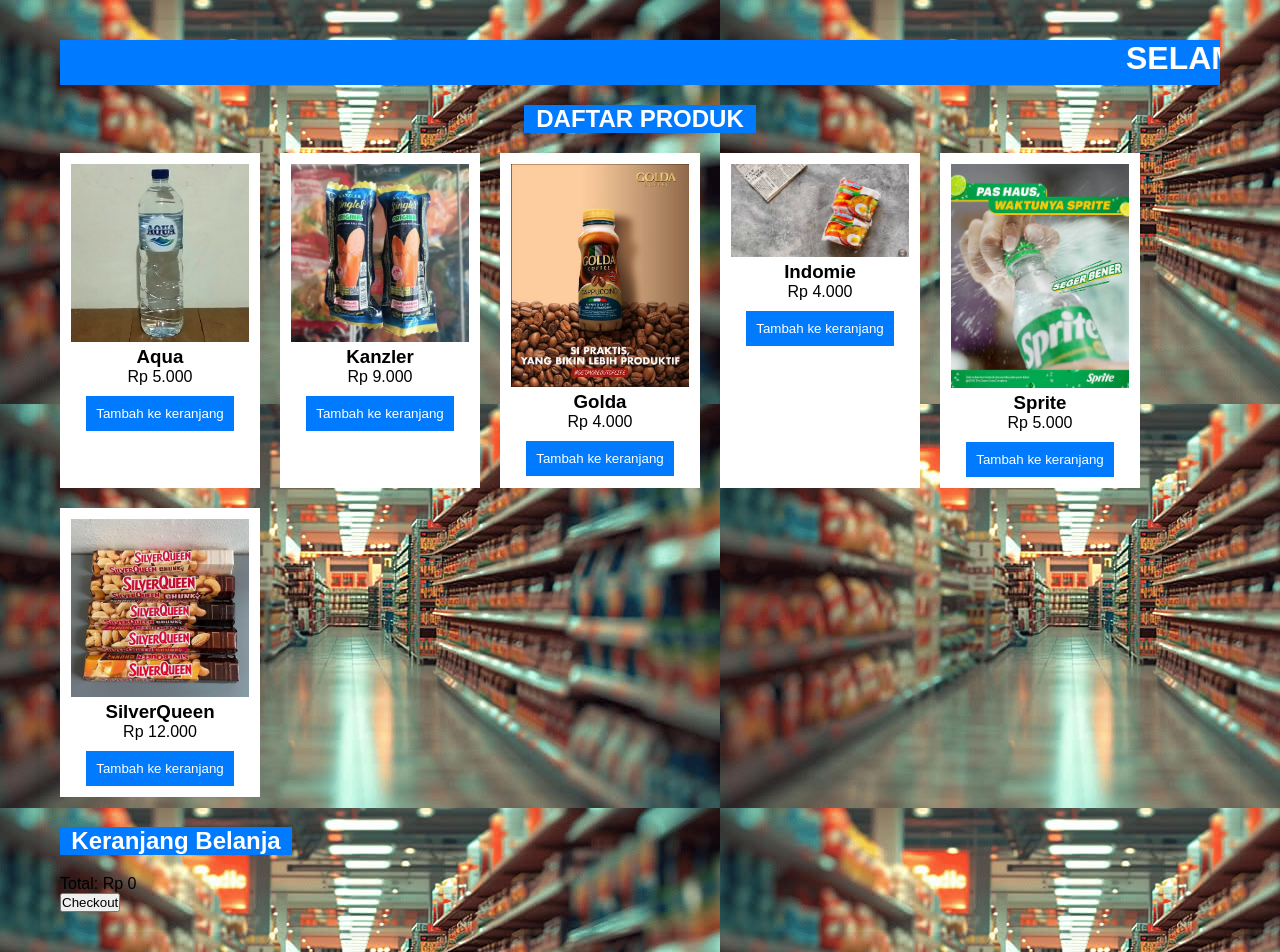
<file: index.html>
<!DOCTYPE html>
<html lang="id">
<head>
    <meta charset="UTF-8">
    <meta name="viewport" content="width=device-width, initial-scale=1.0">
    <title>Angkringan</title>
    <link rel="stylesheet" href="style.css">
</head>
<body>
    <div class="container">
        <h1><marquee>SELAMAT DATANG DI MINIMARKET</marquee></h1>

        <div id="product-list">
            <center><h2>DAFTAR PRODUK</h2></center>
            <div id="products" class="product-container"></div>
        </div>

        <div id="cart">
            <h2>Keranjang Belanja</h2>
            <ul id="cart-items"></ul>
            <p>Total: Rp <span id="total-price">0</span></p>
            <button id="checkout-btn">Checkout</button>
        </div>
    </div>

    <script src="script.js"></script>
</body>
</html>
</file>
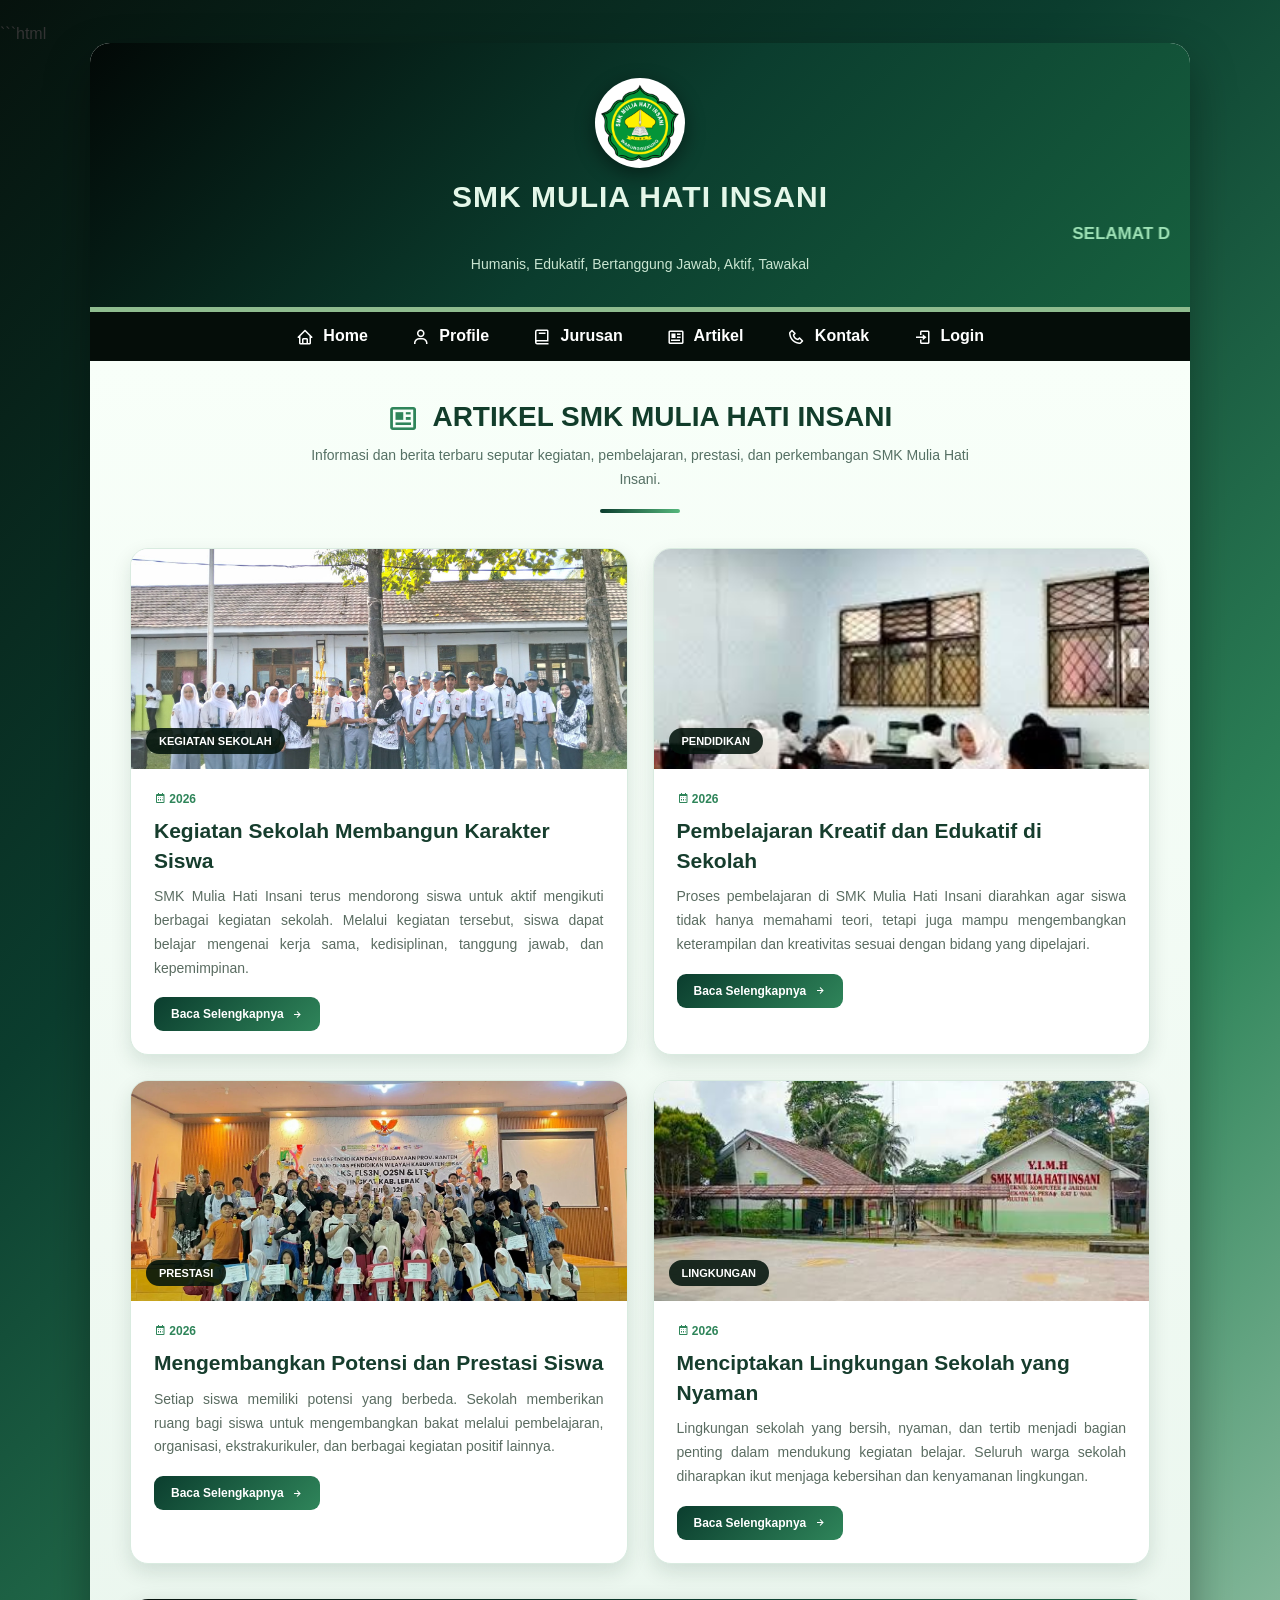
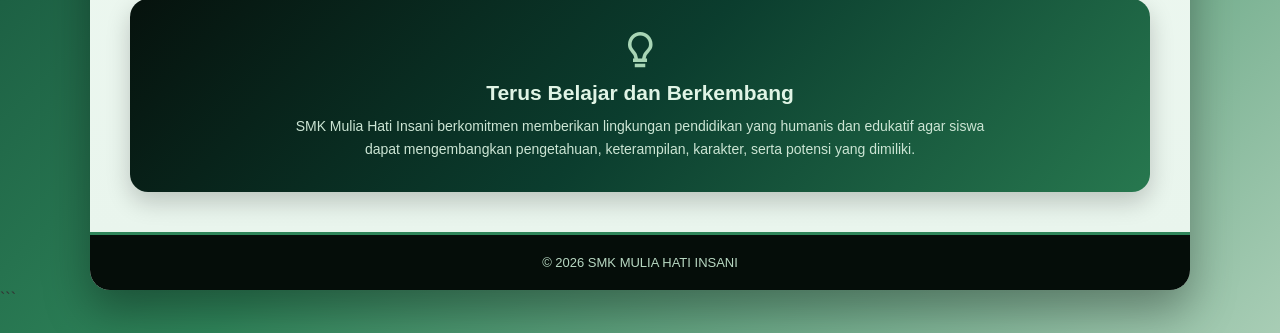
<file: artikel.html>
```html
<!DOCTYPE html>
<html lang="id">

<head>

    <meta charset="UTF-8">
    <meta name="viewport" content="width=device-width, initial-scale=1.0">

    <title>Artikel - SMK Mulia Hati Insani</title>

    <!-- Boxicons -->
    <link
        href="https://unpkg.com/boxicons@2.1.4/css/boxicons.min.css"
        rel="stylesheet">

    <style>

        /* ================================
           RESET
        ================================= */

        * {
            margin: 0;
            padding: 0;
            box-sizing: border-box;
        }


        /* ================================
           BODY
        ================================= */

        body {
            font-family: Arial, Helvetica, sans-serif;

            background:
                linear-gradient(
                    135deg,
                    #06120d,
                    #0b3d2e,
                    #2f855a,
                    #a8cdb5
                );

            min-height: 100vh;

            padding: 25px 0;

            color: #333;
        }


        /* ================================
           WRAP
        ================================= */

        .wrap {
            width: 92%;
            max-width: 1100px;

            margin: auto;

            background: #f7fff9;

            border-radius: 20px;

            overflow: hidden;

            box-shadow:
                0 20px 45px rgba(0, 0, 0, 0.35);
        }


        /* ================================
           HEADER
        ================================= */

        .header {
            text-align: center;

            padding: 35px 20px;

            color: white;

            background:
                linear-gradient(
                    135deg,
                    #020806,
                    #0b3d2e,
                    #17613f
                );

            border-bottom: 5px solid #8fbc8f;

            position: relative;
        }

        .header img {
            width: 90px;
            height: 90px;

            object-fit: contain;

            background: white;

            padding: 5px;

            border-radius: 50%;

            margin-bottom: 12px;

            box-shadow:
                0 6px 20px rgba(0, 0, 0, 0.45);

            transition: 0.3s;
        }

        .header img:hover {
            transform: scale(1.08);
        }

        .header h1 {
            font-size: 30px;

            letter-spacing: 1px;

            color: #e4f7e9;

            margin-bottom: 10px;
        }

        .header h2 {
            font-size: 17px;

            color: #9fe3b7;

            margin-bottom: 12px;
        }

        .header p {
            font-size: 14px;

            color: #c9e5d1;
        }


        /* ================================
           MENU
        ================================= */

        .menu {
            background: #050d09;
        }

        .menu ul {
            list-style: none;

            display: flex;

            justify-content: center;

            flex-wrap: wrap;
        }

        .menu ul li a {
            display: block;

            padding: 15px 22px;

            color: white;

            text-decoration: none;

            font-weight: bold;

            transition: 0.3s;
        }

        .menu ul li a:hover {
            background: #2f855a;
        }

        .menu ul li a i {
            margin-right: 5px;

            font-size: 18px;

            vertical-align: middle;
        }


        /* ================================
           CONTENT
        ================================= */

        .content {
            padding: 40px;

            background:
                linear-gradient(
                    180deg,
                    #f8fff9,
                    #e9f5ed
                );
        }


        /* ================================
           JUDUL
        ================================= */

        .judul-artikel {
            text-align: center;

            margin-bottom: 35px;
        }

        .judul-artikel h2 {
            color: #123d2b;

            font-size: 28px;

            margin-bottom: 10px;
        }

        .judul-artikel h2 i {
            color: #2f855a;

            font-size: 31px;

            vertical-align: middle;

            margin-right: 7px;
        }

        .judul-artikel p {
            max-width: 700px;

            margin: auto;

            color: #557064;

            font-size: 14px;

            line-height: 1.7;
        }

        .garis {
            width: 80px;

            height: 4px;

            margin: 18px auto 0;

            border-radius: 20px;

            background:
                linear-gradient(
                    90deg,
                    #0b3d2e,
                    #55b77c
                );
        }


        /* ================================
           GRID ARTIKEL
        ================================= */

        .artikel-container {
            display: grid;

            grid-template-columns:
                repeat(2, 1fr);

            gap: 25px;
        }


        /* ================================
           KARTU ARTIKEL
        ================================= */

        .artikel-card {
            background: white;

            border-radius: 18px;

            overflow: hidden;

            border: 1px solid #d9ebe0;

            box-shadow:
                0 8px 20px rgba(5, 50, 30, 0.12);

            transition:
                transform 0.3s ease,
                box-shadow 0.3s ease;
        }

        .artikel-card:hover {
            transform: translateY(-8px);

            box-shadow:
                0 18px 35px rgba(0, 0, 0, 0.20);
        }


        /* ================================
           GAMBAR
        ================================= */

        .gambar-artikel {
            width: 100%;

            height: 220px;

            overflow: hidden;

            position: relative;

            background: #dceee2;
        }

        .gambar-artikel img {
            width: 100%;
            height: 100%;

            object-fit: cover;

            display: block;

            transition:
                transform 0.5s ease;
        }

        .artikel-card:hover
        .gambar-artikel img {
            transform: scale(1.07);
        }


        /* ================================
           LABEL
        ================================= */

        .label-artikel {
            position: absolute;

            left: 15px;
            bottom: 15px;

            padding: 7px 13px;

            border-radius: 20px;

            background:
                rgba(3, 20, 12, 0.88);

            color: white;

            font-size: 11px;

            font-weight: bold;
        }


        /* ================================
           ISI ARTIKEL
        ================================= */

        .isi-artikel {
            padding: 23px;
        }

        .tanggal {
            color: #2f855a;

            font-size: 12px;

            font-weight: bold;

            margin-bottom: 10px;
        }

        .isi-artikel h3 {
            color: #163d2d;

            font-size: 21px;

            line-height: 1.4;

            margin-bottom: 10px;
        }

        .isi-artikel p {
            color: #5a6c61;

            font-size: 14px;

            line-height: 1.7;

            text-align: justify;
        }


        /* ================================
           TOMBOL BACA
        ================================= */

        .btn-baca {
            display: inline-block;

            margin-top: 17px;

            padding: 10px 17px;

            border-radius: 9px;

            background:
                linear-gradient(
                    135deg,
                    #0b3d2e,
                    #2f855a
                );

            color: white;

            text-decoration: none;

            font-size: 12px;

            font-weight: bold;

            transition: 0.3s;
        }

        .btn-baca:hover {
            transform: translateY(-2px);

            box-shadow:
                0 6px 15px
                rgba(11, 61, 46, 0.3);
        }

        .btn-baca i {
            vertical-align: middle;

            margin-left: 4px;
        }


        /* ================================
           INFORMASI SEKOLAH
        ================================= */

        .info-sekolah {
            margin-top: 35px;

            padding: 30px 25px;

            text-align: center;

            border-radius: 18px;

            color: white;

            background:
                linear-gradient(
                    135deg,
                    #06120d,
                    #0b3d2e,
                    #27784f
                );

            box-shadow:
                0 10px 25px
                rgba(0, 0, 0, 0.20);
        }

        .info-sekolah i {
            display: block;

            font-size: 42px;

            color: #a8d5b5;

            margin-bottom: 10px;
        }

        .info-sekolah h3 {
            color: #e0f4e5;

            font-size: 21px;

            margin-bottom: 10px;
        }

        .info-sekolah p {
            color: #cce5d4;

            max-width: 700px;

            margin: auto;

            line-height: 1.7;

            font-size: 14px;
        }


        /* ================================
           FOOTER
        ================================= */

        .footer {
            text-align: center;

            padding: 20px;

            background: #050d09;

            color: #b8d8c2;

            border-top: 3px solid #2f855a;

            font-size: 13px;
        }


        /* ================================
           TABLET
        ================================= */

        @media (max-width: 800px) {

            .content {
                padding: 30px 25px;
            }

            .artikel-container {
                grid-template-columns: 1fr;
            }

        }


        /* ================================
           HP
        ================================= */

        @media (max-width: 600px) {

            body {
                padding: 10px 0;
            }

            .wrap {
                width: 95%;

                border-radius: 14px;
            }

            .header {
                padding: 25px 15px;
            }

            .header img {
                width: 75px;
                height: 75px;
            }

            .header h1 {
                font-size: 22px;
            }

            .header h2 {
                font-size: 14px;
            }

            .header p {
                font-size: 12px;
            }

            .menu ul {
                flex-direction: column;
            }

            .menu ul li a {
                text-align: center;
            }

            .content {
                padding: 25px 15px;
            }

            .judul-artikel h2 {
                font-size: 22px;
            }

            .gambar-artikel {
                height: 180px;
            }

        }

    </style>

</head>


<body>


<div class="wrap">


    <!-- ================================
         HEADER
    ================================= -->

    <header class="header">

        <img
            src="LOGO.png"
            alt="Logo SMK Mulia Hati Insani">

        <h1>
            SMK MULIA HATI INSANI
        </h1>

        <h2>

            <marquee>
                SELAMAT DATANG DI SMK MULIA HATI INSANI
            </marquee>

        </h2>

        <p>
            Humanis, Edukatif, Bertanggung Jawab,
            Aktif, Tawakal
        </p>

    </header>


    <!-- ================================
         MENU
    ================================= -->

    <nav class="menu">

        <ul>

            <li>
                <a href="home.html">
                    <i class="bx bx-home"></i>
                    Home
                </a>
            </li>

            <li>
                <a href="profile.html">
                    <i class="bx bx-user"></i>
                    Profile
                </a>
            </li>

            <li>
                <a href="jurusan.html">
                    <i class="bx bx-book"></i>
                    Jurusan
                </a>
            </li>

            <li>
                <a href="artikel.html">
                    <i class="bx bx-news"></i>
                    Artikel
                </a>
            </li>

            <li>
                <a href="kontak.html">
                    <i class="bx bx-phone"></i>
                    Kontak
                </a>
            </li>

            <li>
                <a href="login.html">
                    <i class="bx bx-log-in"></i>
                    Login
                </a>
            </li>

        </ul>

    </nav>


    <!-- ================================
         CONTENT
    ================================= -->

    <main class="content">


        <!-- JUDUL -->

        <div class="judul-artikel">

            <h2>
                <i class="bx bx-news"></i>
                ARTIKEL SMK MULIA HATI INSANI
            </h2>

            <p>
                Informasi dan berita terbaru seputar
                kegiatan, pembelajaran, prestasi,
                dan perkembangan SMK Mulia Hati Insani.
            </p>

            <div class="garis"></div>

        </div>


        <!-- ================================
             ARTIKEL
        ================================= -->

        <div class="artikel-container">


            <!-- ARTIKEL 1 -->

            <article class="artikel-card">

                <div class="gambar-artikel">

                    <img
                        src="kegiatan.jpg"
                        alt="Kegiatan Sekolah SMK Mulia Hati Insani">

                    <span class="label-artikel">
                        KEGIATAN SEKOLAH
                    </span>

                </div>

                <div class="isi-artikel">

                    <div class="tanggal">
                        <i class="bx bx-calendar"></i>
                        2026
                    </div>

                    <h3>
                        Kegiatan Sekolah Membangun
                        Karakter Siswa
                    </h3>

                    <p>
                        SMK Mulia Hati Insani terus mendorong
                        siswa untuk aktif mengikuti berbagai
                        kegiatan sekolah. Melalui kegiatan
                        tersebut, siswa dapat belajar mengenai
                        kerja sama, kedisiplinan, tanggung
                        jawab, dan kepemimpinan.
                    </p>

                    <a href="#" class="btn-baca">
                        Baca Selengkapnya
                        <i class="bx bx-right-arrow-alt"></i>
                    </a>

                </div>

            </article>


            <!-- ARTIKEL 2 -->

            <article class="artikel-card">

                <div class="gambar-artikel">

                    <img
                        src="pembelajaran.jpg"
                        alt="Pembelajaran SMK Mulia Hati Insani">

                    <span class="label-artikel">
                        PENDIDIKAN
                    </span>

                </div>

                <div class="isi-artikel">

                    <div class="tanggal">
                        <i class="bx bx-calendar"></i>
                        2026
                    </div>

                    <h3>
                        Pembelajaran Kreatif dan
                        Edukatif di Sekolah
                    </h3>

                    <p>
                        Proses pembelajaran di SMK Mulia Hati
                        Insani diarahkan agar siswa tidak hanya
                        memahami teori, tetapi juga mampu
                        mengembangkan keterampilan dan
                        kreativitas sesuai dengan bidang
                        yang dipelajari.
                    </p>

                    <a href="#" class="btn-baca">
                        Baca Selengkapnya
                        <i class="bx bx-right-arrow-alt"></i>
                    </a>

                </div>

            </article>


            <!-- ARTIKEL 3 -->

            <article class="artikel-card">

                <div class="gambar-artikel">

                    <img
                        src="prestasi.webp"
                        alt="Prestasi Siswa SMK Mulia Hati Insani">

                    <span class="label-artikel">
                        PRESTASI
                    </span>

                </div>

                <div class="isi-artikel">

                    <div class="tanggal">
                        <i class="bx bx-calendar"></i>
                        2026
                    </div>

                    <h3>
                        Mengembangkan Potensi dan
                        Prestasi Siswa
                    </h3>

                    <p>
                        Setiap siswa memiliki potensi yang
                        berbeda. Sekolah memberikan ruang
                        bagi siswa untuk mengembangkan bakat
                        melalui pembelajaran, organisasi,
                        ekstrakurikuler, dan berbagai kegiatan
                        positif lainnya.
                    </p>

                    <a href="#" class="btn-baca">
                        Baca Selengkapnya
                        <i class="bx bx-right-arrow-alt"></i>
                    </a>

                </div>

            </article>


            <!-- ARTIKEL 4 -->

            <article class="artikel-card">

                <div class="gambar-artikel">

                    <img
                        src="lingkungan.jpg"
                        alt="Lingkungan Sekolah">

                    <span class="label-artikel">
                        LINGKUNGAN
                    </span>

                </div>

                <div class="isi-artikel">

                    <div class="tanggal">
                        <i class="bx bx-calendar"></i>
                        2026
                    </div>

                    <h3>
                        Menciptakan Lingkungan Sekolah
                        yang Nyaman
                    </h3>

                    <p>
                        Lingkungan sekolah yang bersih,
                        nyaman, dan tertib menjadi bagian
                        penting dalam mendukung kegiatan
                        belajar. Seluruh warga sekolah
                        diharapkan ikut menjaga kebersihan
                        dan kenyamanan lingkungan.
                    </p>

                    <a href="#" class="btn-baca">
                        Baca Selengkapnya
                        <i class="bx bx-right-arrow-alt"></i>
                    </a>

                </div>

            </article>


        </div>


        <!-- ================================
             INFO SEKOLAH
        ================================= -->

        <section class="info-sekolah">

            <i class="bx bx-bulb"></i>

            <h3>
                Terus Belajar dan Berkembang
            </h3>

            <p>
                SMK Mulia Hati Insani berkomitmen
                memberikan lingkungan pendidikan yang
                humanis dan edukatif agar siswa dapat
                mengembangkan pengetahuan, keterampilan,
                karakter, serta potensi yang dimiliki.
            </p>

        </section>


    </main>


    <!-- ================================
         FOOTER
    ================================= -->

    <footer class="footer">

        <p>
            &copy; 2026 SMK MULIA HATI INSANI
        </p>

    </footer>


</div>


</body>

</html>
```
</file>
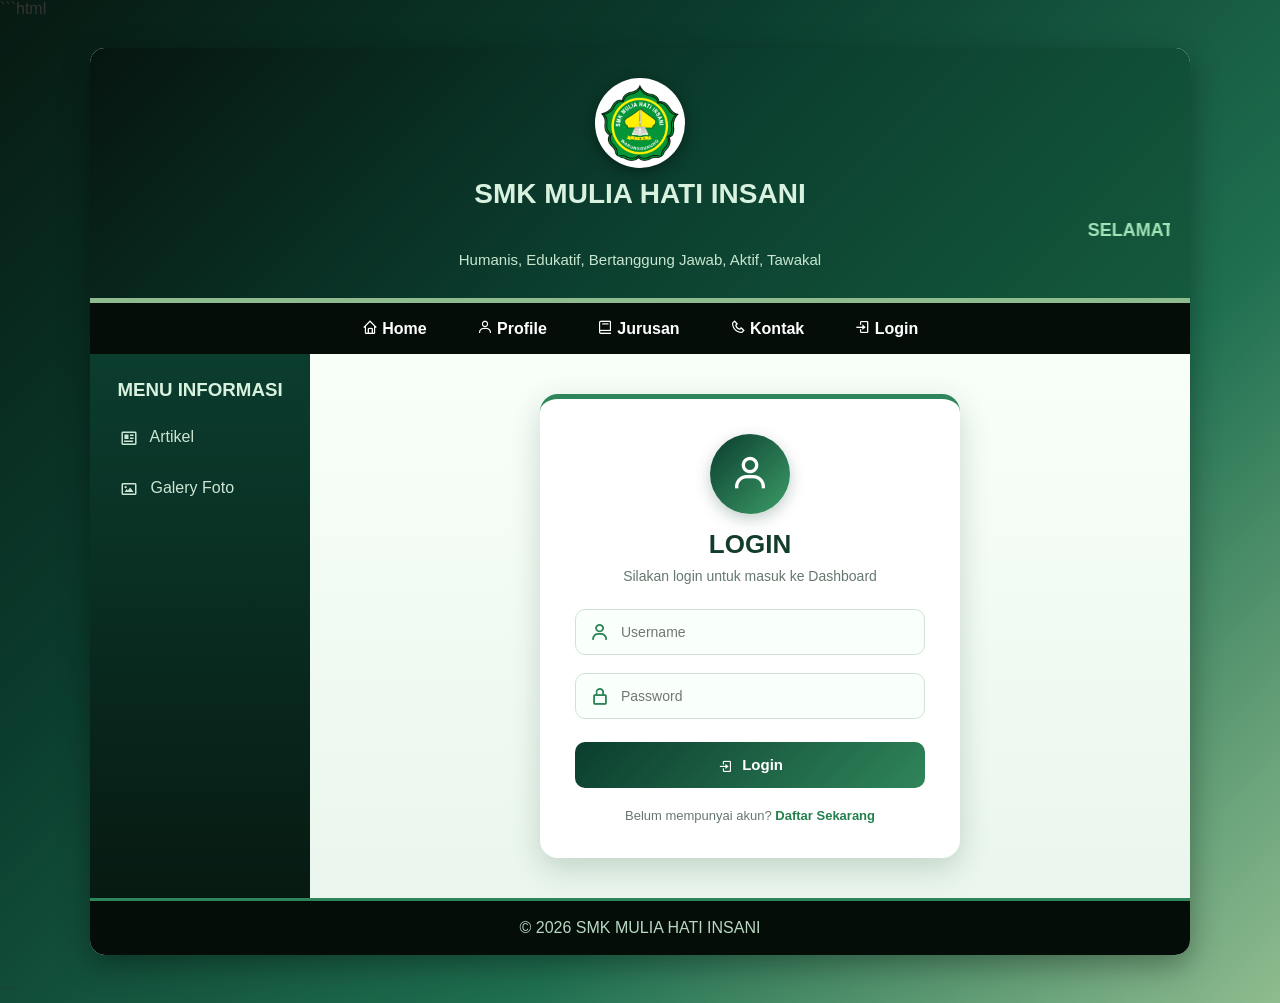
<file: home.html>
```html
<!DOCTYPE html>
<html lang="id">

<head>

    <meta charset="UTF-8">
    <meta name="viewport" content="width=device-width, initial-scale=1.0">

    <title>Login - SMK MULIA HATI INSANI</title>

    <!-- Boxicons -->
    <link
        href="https://unpkg.com/boxicons@2.1.4/css/boxicons.min.css"
        rel="stylesheet">

    <style>

        * {
            margin: 0;
            padding: 0;
            box-sizing: border-box;
        }

        body {
            font-family: Arial, sans-serif;

            background:
                linear-gradient(
                    135deg,
                    #071a12,
                    #0b3d2e,
                    #1f6f50,
                    #8fbc8f
                );

            min-height: 100vh;

            color: #333;
        }

        .wrap {
            width: 90%;
            max-width: 1100px;

            margin: 30px auto;

            background: #f8fff9;

            border-radius: 15px;

            overflow: hidden;

            box-shadow:
                0 10px 30px rgba(0, 0, 0, 0.35);
        }

        /* HEADER */

        .header {
            text-align: center;

            padding: 30px 20px;

            color: white;

            background:
                linear-gradient(
                    135deg,
                    #06150f,
                    #0b3d2e,
                    #145a3d
                );

            border-bottom: 5px solid #8fbc8f;
        }

        .header img {
            width: 90px;
            height: 90px;

            border-radius: 50%;

            background: white;

            padding: 5px;

            margin-bottom: 10px;

            box-shadow:
                0 4px 15px rgba(0, 0, 0, 0.4);
        }

        .header h1 {
            font-size: 28px;
            margin-bottom: 10px;
            color: #d9f2df;
        }

        .header h2 {
            font-size: 18px;
            margin-bottom: 10px;
            color: #9fe3b7;
        }

        .header p {
            font-size: 15px;
            color: #c8e6cf;
        }

        /* MENU */

        .menu {
            background: #050d09;
        }

        .menu ul {
            list-style: none;

            display: flex;

            justify-content: center;

            flex-wrap: wrap;
        }

        .menu ul li a {
            display: block;

            padding: 16px 25px;

            color: white;

            text-decoration: none;

            font-weight: bold;

            transition: 0.3s;
        }

        .menu ul li a:hover {
            background: #2f855a;
        }

        /* BADAN */

        .badan {
            display: flex;

            background: #eef8f1;
        }

        /* SIDEBAR */

        .sidebar {
            width: 220px;

            padding: 25px 15px;

            background:
                linear-gradient(
                    180deg,
                    #0b3d2e,
                    #071a12
                );
        }

        .sidebar h3 {
            color: #d9f2df;

            text-align: center;

            margin-bottom: 15px;
        }

        .sidebar ul {
            list-style: none;
        }

        .sidebar ul li {
            margin-bottom: 8px;
        }

        .sidebar ul li a {
            display: block;

            padding: 12px 15px;

            color: #cce5d4;

            text-decoration: none;

            border-radius: 8px;

            transition: 0.3s;
        }

        .sidebar ul li a:hover {
            background: #2f855a;

            color: white;

            padding-left: 20px;
        }

        .sidebar ul li a i {
            margin-right: 8px;

            font-size: 18px;

            vertical-align: middle;
        }

        /* CONTENT */

        .content {
            flex: 1;

            min-height: 500px;

            padding: 40px;

            display: flex;

            justify-content: center;

            align-items: center;

            background:
                linear-gradient(
                    180deg,
                    #f8fff9,
                    #eaf6ed
                );
        }

        /* LOGIN BOX */

        .login-box {
            width: 100%;

            max-width: 420px;

            background: white;

            padding: 35px;

            border-radius: 18px;

            border-top: 5px solid #2f855a;

            box-shadow:
                0 10px 30px rgba(5, 50, 30, 0.18);

            text-align: center;
        }

        .login-icon {
            width: 80px;
            height: 80px;

            margin: 0 auto 15px;

            display: flex;

            align-items: center;
            justify-content: center;

            border-radius: 50%;

            color: white;

            font-size: 40px;

            background:
                linear-gradient(
                    135deg,
                    #0b3d2e,
                    #3c9d68
                );

            box-shadow:
                0 5px 15px rgba(0, 60, 35, 0.25);
        }

        .login-box h2 {
            color: #123d2b;

            font-size: 26px;

            margin-bottom: 8px;
        }

        .login-box .subjudul {
            color: #65786d;

            font-size: 14px;

            margin-bottom: 25px;
        }

        /* INPUT */

        .input-group {
            position: relative;

            margin-bottom: 18px;

            text-align: left;
        }

        .input-group i {
            position: absolute;

            left: 15px;

            top: 50%;

            transform: translateY(-50%);

            color: #2f855a;

            font-size: 20px;
        }

        .input-group input {
            width: 100%;

            padding: 14px 15px 14px 45px;

            border: 1px solid #cfe2d5;

            border-radius: 10px;

            outline: none;

            font-size: 14px;

            color: #333;

            background: #f9fffa;

            transition: 0.3s;
        }

        .input-group input:focus {
            border-color: #2f855a;

            box-shadow:
                0 0 0 3px rgba(47, 133, 90, 0.12);
        }

        /* BUTTON */

        .btn-login {
            width: 100%;

            padding: 14px;

            border: none;

            border-radius: 10px;

            background:
                linear-gradient(
                    135deg,
                    #0b3d2e,
                    #2f855a
                );

            color: white;

            font-size: 15px;

            font-weight: bold;

            cursor: pointer;

            transition: 0.3s;

            margin-top: 5px;
        }

        .btn-login:hover {
            transform: translateY(-2px);

            box-shadow:
                0 7px 15px rgba(11, 61, 46, 0.3);
        }

        .btn-login i {
            margin-right: 6px;

            vertical-align: middle;
        }

        /* PESAN ERROR */

        #pesan {
            margin-top: 15px;

            color: #d32f2f;

            font-size: 13px;

            font-weight: bold;
        }

        /* FOOTER LOGIN */

        .login-footer {
            margin-top: 20px;

            font-size: 13px;

            color: #66786e;
        }

        .login-footer a {
            color: #23804e;

            text-decoration: none;

            font-weight: bold;
        }

        .login-footer a:hover {
            text-decoration: underline;
        }

        /* FOOTER */

        .footer {
            background: #050d09;

            color: #b8d8c2;

            text-align: center;

            padding: 18px;

            border-top: 3px solid #2f855a;
        }

        /* RESPONSIVE */

        @media (max-width: 750px) {

            .wrap {
                width: 95%;
                margin: 15px auto;
            }

            .badan {
                display: block;
            }

            .sidebar {
                width: 100%;
            }

            .sidebar ul {
                display: grid;

                grid-template-columns: 1fr 1fr;

                gap: 8px;
            }

            .content {
                padding: 25px 15px;

                min-height: 450px;
            }

            .header h1 {
                font-size: 23px;
            }

            .header h2 {
                font-size: 15px;
            }

            .menu ul li a {
                padding: 12px 15px;

                font-size: 14px;
            }
        }

        @media (max-width: 500px) {

            .sidebar ul {
                grid-template-columns: 1fr;
            }

            .login-box {
                padding: 25px 20px;
            }

            .login-box h2 {
                font-size: 22px;
            }
        }

    </style>

</head>

<body>

    <div class="wrap">

        <!-- HEADER -->

        <div class="header">

            <img
                src="LOGO.png"
                alt="Logo SMK Mulia Hati Insani">

            <h1>
                SMK MULIA HATI INSANI
            </h1>

            <h2>
                <marquee>
                    SELAMAT DATANG DI SMK MULIA HATI INSANI
                </marquee>
            </h2>

            <p>
                Humanis, Edukatif, Bertanggung Jawab,
                Aktif, Tawakal
            </p>

        </div>


        <!-- MENU -->

        <div class="menu">

            <ul>

                <li>
                    <a href="home.html">
                        <i class="bx bx-home"></i>
                        Home
                    </a>
                </li>

                <li>
                    <a href="profile.html">
                        <i class="bx bx-user"></i>
                        Profile
                    </a>
                </li>

                <li>
                    <a href="jurusan.html">
                        <i class="bx bx-book"></i>
                        Jurusan
                    </a>

                </li>

                <li>
                    <a href="kontak.html">
                        <i class="bx bx-phone"></i>
                        Kontak
                    </a>
                </li>

                <li>
                    <a href="login.html">
                        <i class="bx bx-log-in"></i>
                        Login
                    </a>
                </li>

            </ul>

        </div>


        <!-- BADAN -->

        <div class="badan">

            <!-- SIDEBAR -->

            <div class="sidebar">

                <h3>
                    MENU INFORMASI
                </h3>

                <ul>

                    <li>
                        <a href="artikel.html">
                            <i class="bx bx-news"></i>
                            Artikel
                        </a>
                    </li>


                    <li>
                        <a href="galery.html">
                            <i class="bx bx-image"></i>
                            Galery Foto
                        </a>
                    </li>

                </ul>

            </div>


            <!-- FORM LOGIN -->

            <div class="content">

                <div class="login-box">

                    <div class="login-icon">

                        <i class="bx bx-user"></i>

                    </div>

                    <h2>
                        LOGIN
                    </h2>

                    <p class="subjudul">
                        Silakan login untuk masuk ke Dashboard
                    </p>


                    <!-- FORM -->

                    <form onsubmit="loginUser(event)">

                        <div class="input-group">

                            <i class="bx bx-user"></i>

                            <input
                                type="text"
                                id="username"
                                placeholder="Username"
                                required>

                        </div>


                        <div class="input-group">

                            <i class="bx bx-lock-alt"></i>

                            <input
                                type="password"
                                id="password"
                                placeholder="Password"
                                required>

                        </div>


                        <button
                            type="submit"
                            class="btn-login">

                            <i class="bx bx-log-in"></i>

                            Login

                        </button>

                    </form>


                    <div id="pesan"></div>


                    <div class="login-footer">

                        Belum mempunyai akun?

                        <a href="daftar.html">
                            Daftar Sekarang
                        </a>

                    </div>

                </div>

            </div>

        </div>


        <!-- FOOTER -->

        <div class="footer">

            <p>
                &copy; 2026 SMK MULIA HATI INSANI
            </p>

        </div>

    </div>


    <!-- JAVASCRIPT LOGIN -->

    <script>

        function loginUser(event) {

            event.preventDefault();

            const username =
                document.getElementById("username").value;

            const password =
                document.getElementById("password").value;

            const pesan =
                document.getElementById("pesan");


            // Username dan password

            if (
                username === "admin" &&
                password === "12345"
            ) {

                // Simpan status login

                localStorage.setItem(
                    "login",
                    "true"
                );


                // Simpan username

                localStorage.setItem(
                    "username",
                    username
                );


                // Masuk Dashboard

                window.location.href =
                    "dashboard.html";

            }

            else {

                pesan.innerHTML =
                    "Username atau password salah!";

            }

        }

    </script>

</body>

</html>
```
</file>
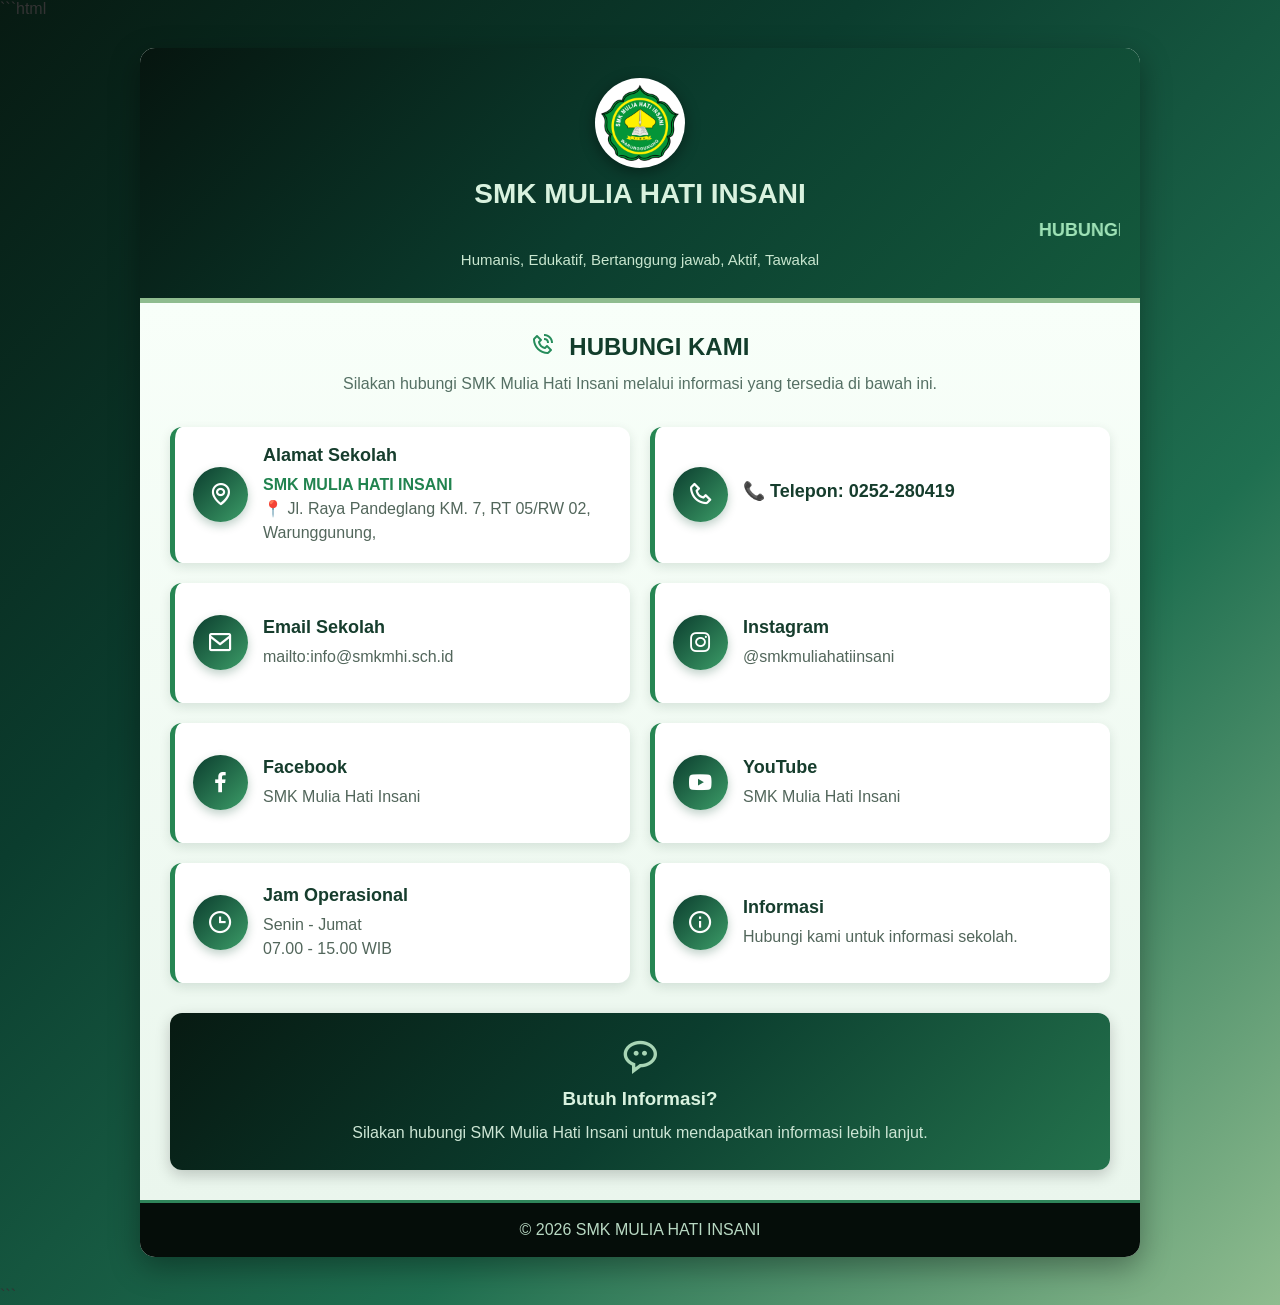
<file: kontak.html>
```html
<!DOCTYPE html>
<html lang="id">

<head>
    <meta charset="UTF-8">
    <meta name="viewport" content="width=device-width, initial-scale=1.0">

    <title>Kontak - SMK MULIA HATI INSANI</title>

    <!-- Boxicons -->
    <link
        href="https://unpkg.com/boxicons@2.1.4/css/boxicons.min.css"
        rel="stylesheet">

    <style>

        /* ================================
           RESET
        ================================= */

        * {
            margin: 0;
            padding: 0;
            box-sizing: border-box;
        }


        /* ================================
           BODY
        ================================= */

        body {
            font-family: Arial, sans-serif;

            background:
                linear-gradient(
                    135deg,
                    #071a12,
                    #0b3d2e,
                    #1f6f50,
                    #8fbc8f
                );

            min-height: 100vh;

            color: #333;
        }


        /* ================================
           WRAP
        ================================= */

        .wrap {
            width: 90%;
            max-width: 1000px;

            margin: 30px auto;

            background-color: #f8fff9;

            border-radius: 15px;

            overflow: hidden;

            box-shadow:
                0 10px 30px rgba(0, 0, 0, 0.35);
        }


        /* ================================
           HEADER
        ================================= */

        .header {
            text-align: center;

            background:
                linear-gradient(
                    135deg,
                    #06150f,
                    #0b3d2e,
                    #145a3d
                );

            color: white;

            padding: 30px 20px;

            border-bottom: 5px solid #8fbc8f;
        }


        .header img {
            border-radius: 50%;

            background-color: white;

            padding: 5px;

            margin-bottom: 10px;

            box-shadow:
                0 4px 15px rgba(0, 0, 0, 0.4);
        }


        .header h1 {
            margin-bottom: 10px;

            font-size: 28px;

            color: #d9f2df;
        }


        .header h2 {
            font-size: 18px;

            margin-bottom: 10px;

            color: #9fe3b7;
        }


        .header p {
            font-size: 15px;

            color: #c8e6cf;
        }


        /* ================================
           CONTENT
        ================================= */

        .content {
            padding: 30px;

            background:
                linear-gradient(
                    180deg,
                    #f8fff9,
                    #eaf6ed
                );
        }


        /* ================================
           JUDUL
        ================================= */

        .judul-kontak {
            text-align: center;

            margin-bottom: 30px;
        }


        .judul-kontak h2 {
            color: #123d2b;

            margin-bottom: 10px;
        }


        .judul-kontak h2 i {
            color: #258c5a;

            margin-right: 8px;
        }


        .judul-kontak p {
            color: #557064;

            line-height: 1.6;
        }


        /* ================================
           KONTAK 4 KIRI + 4 KANAN
        ================================= */

        .kontak-container {
            display: grid;

            grid-template-columns: 1fr 1fr;

            gap: 20px;
        }


        /* ================================
           KARTU KONTAK
        ================================= */

        .kontak-card {
            display: flex;

            align-items: center;

            min-height: 120px;

            background-color: #ffffff;

            padding: 18px;

            border-radius: 12px;

            border-left: 5px solid #268653;

            box-shadow:
                0 4px 12px rgba(5, 50, 30, 0.12);

            transition: 0.3s;
        }


        .kontak-card:hover {
            transform: translateY(-5px);

            box-shadow:
                0 8px 20px rgba(0, 0, 0, 0.20);

            border-left-color: #071a12;
        }


        /* ================================
           ICON
        ================================= */

        .icon-kontak {
            min-width: 55px;

            height: 55px;

            display: flex;

            align-items: center;

            justify-content: center;

            margin-right: 15px;

            background:
                linear-gradient(
                    135deg,
                    #0b3d2e,
                    #3c9d68
                );

            color: white;

            border-radius: 50%;

            font-size: 27px;

            box-shadow:
                0 4px 10px rgba(0, 70, 40, 0.25);
        }


        /* ================================
           ISI KONTAK
        ================================= */

        .isi-kontak {
            flex: 1;
        }


        .isi-kontak h3 {
            margin-bottom: 7px;

            color: #163d2d;

            font-size: 18px;
        }


        .isi-kontak p {
            color: #52665b;

            line-height: 1.5;
        }


        .isi-kontak strong {
            color: #21834f;
        }


        /* ================================
           PESAN
        ================================= */

        .pesan-kontak {
            grid-column: 1 / 3;

            text-align: center;

            margin-top: 10px;

            padding: 25px;

            background:
                linear-gradient(
                    135deg,
                    #071a12,
                    #0b3d2e,
                    #24734d
                );

            color: white;

            border-radius: 12px;

            box-shadow:
                0 5px 15px rgba(0, 0, 0, 0.20);
        }


        .pesan-kontak i {
            display: block;

            font-size: 40px;

            margin-bottom: 10px;

            color: #a8d5b5;
        }


        .pesan-kontak h3 {
            margin-bottom: 10px;

            color: #d9f2df;
        }


        .pesan-kontak p {
            line-height: 1.6;

            color: #cce5d4;
        }


        /* ================================
           FOOTER
        ================================= */

        .footer {
            background-color: #050d09;

            color: #b8d8c2;

            text-align: center;

            padding: 18px;

            border-top: 3px solid #2f855a;
        }


        /* ================================
           RESPONSIVE
        ================================= */

        @media (max-width: 700px) {

            .wrap {
                width: 95%;

                margin: 15px auto;
            }


            .content {
                padding: 20px;
            }


            .kontak-container {
                grid-template-columns: 1fr;
            }


            .pesan-kontak {
                grid-column: 1;
            }


            .header h1 {
                font-size: 23px;
            }


            .header h2 {
                font-size: 15px;
            }


            .kontak-card {
                padding: 15px;
            }

        }

    </style>

</head>


<body>

    <div class="wrap">


        <!-- ================================
             HEADER
        ================================= -->

        <div class="header">

            <img
                src="LOGO.png"
                width="90"
                height="90"
                alt="Logo SMK Mulia Hati Insani">

            <h1>
                SMK MULIA HATI INSANI
            </h1>

            <h2>
                <marquee>
                  HUBUNGI KONTAK KAMI SMK MULIA HATI INSANI
                </marquee>
            </h2>

            <p>
                Humanis, Edukatif, Bertanggung jawab,
                Aktif, Tawakal
            </p>

        </div>


        <!-- ================================
             KONTEN
        ================================= -->

        <div class="content">


            <!-- Judul -->

            <div class="judul-kontak">

                <h2>
                    <i class="bx bx-phone-call"></i>
                    HUBUNGI KAMI
                </h2>

                <p>
                    Silakan hubungi SMK Mulia Hati Insani
                    melalui informasi yang tersedia di bawah ini.
                </p>

            </div>


            <!-- ================================
                 KONTAK
            ================================= -->

            <div class="kontak-container">


                <!-- 1. ALAMAT - KIRI -->

                <div class="kontak-card">

                    <div class="icon-kontak">
                        <i class="bx bx-map"></i>
                    </div>

                    <div class="isi-kontak">

                        <h3>
                            Alamat Sekolah
                        </h3>

                        <p>
                            <strong>
                                SMK MULIA HATI INSANI
                            </strong>

                            <br>

                            📍 Jl. Raya Pandeglang KM. 7, RT 05/RW 02, Warunggunung,
                        </p>

                    </div>

                </div>


                <!-- 2. TELEPON - KANAN -->

                <div class="kontak-card">

                    <div class="icon-kontak">
                        <i class="bx bx-phone"></i>
                    </div>

                    <div class="isi-kontak">

                        <h3>
                          📞 Telepon: 0252-280419
                        </h3>
                    </div>

                </div>


                <!-- 3. EMAIL - KIRI -->

                <div class="kontak-card">

                    <div class="icon-kontak">
                        <i class="bx bx-envelope"></i>
                    </div>

                    <div class="isi-kontak">

                        <h3>
                            Email Sekolah
                        </h3>

                        <p>
                            mailto:info@smkmhi.sch.id
                        </p>

                    </div>

                </div>


                <!-- 4. INSTAGRAM - KANAN -->

                <div class="kontak-card">

                    <div class="icon-kontak">
                        <i class="bx bxl-instagram"></i>
                    </div>

                    <div class="isi-kontak">

                        <h3>
                            Instagram
                        </h3>

                        <p>
                            @smkmuliahatiinsani
                        </p>

                    </div>

                </div>


                <!-- 5. FACEBOOK - KIRI -->

                <div class="kontak-card">

                    <div class="icon-kontak">
                        <i class="bx bxl-facebook"></i>
                    </div>

                    <div class="isi-kontak">

                        <h3>
                            Facebook
                        </h3>

                        <p>
                            SMK Mulia Hati Insani
                        </p>

                    </div>

                </div>


                <!-- 6. YOUTUBE - KANAN -->

                <div class="kontak-card">

                    <div class="icon-kontak">
                        <i class="bx bxl-youtube"></i>
                    </div>

                    <div class="isi-kontak">

                        <h3>
                            YouTube
                        </h3>

                        <p>
                            SMK Mulia Hati Insani
                        </p>

                    </div>

                </div>


                <!-- 7. JAM OPERASIONAL - KIRI -->

                <div class="kontak-card">

                    <div class="icon-kontak">
                        <i class="bx bx-time"></i>
                    </div>

                    <div class="isi-kontak">

                        <h3>
                            Jam Operasional
                        </h3>

                        <p>
                            Senin - Jumat
                            <br>
                            07.00 - 15.00 WIB
                        </p>

                    </div>

                </div>


                <!-- 8. INFORMASI - KANAN -->

                <div class="kontak-card">

                    <div class="icon-kontak">
                        <i class="bx bx-info-circle"></i>
                    </div>

                    <div class="isi-kontak">

                        <h3>
                            Informasi
                        </h3>

                        <p>
                            Hubungi kami untuk
                            informasi sekolah.
                        </p>

                    </div>

                </div>


                <!-- ================================
                     PESAN
                ================================= -->

                <div class="pesan-kontak">

                    <i class="bx bx-message-rounded-dots"></i>

                    <h3>
                        Butuh Informasi?
                    </h3>

                    <p>
                        Silakan hubungi SMK Mulia Hati Insani
                        untuk mendapatkan informasi lebih lanjut.
                    </p>

                </div>

            </div>

        </div>


        <!-- ================================
             FOOTER
        ================================= -->

        <div class="footer">

            <p>
                &copy; 2026 SMK MULIA HATI INSANI
            </p>

        </div>

    </div>

</body>

</html>
```
</file>
<file: style.css>
* {
    box-sizing: border-box;
    margin: 0;
    padding: 0;
}

body {
    font-family: Arial, sans-serif;
    background-image: url('Background.jpg');
    margin: 0;
    padding: 20px;
}

.container {
    max-width: 1200px;
    margin: 0 auto;
    padding: 20px;

    box-shadow: 0 0 10px rgba(0, 0, 0, 0.1);
}

h2 {
    text-align: center;
    margin-bottom: 20px;
    background-color: #007bff;
    color: white;
    width: 20%;
}

h1 {
    text-align: center;
    margin-bottom: 20px;
    background-color: #007bff;
    color: white;
    background-size: 1ex 1px;
}
#product-list {
    margin-bottom: 30px;
}

.product-container {
    display: flex;
    flex-wrap: wrap;
    gap: 20px;
}

.product {
    width: 200px;
    padding: 10px;
    background-color: white;
    border: 1px solid white;
    text-align: center;
}

.product img {
    width: 100%;
    height: auto;
}

.product button {
    padding: 10px;
    background-color: #007bff;
    color: white;
    border: none;
    cursor: pointer;
    margin-top: 10px;
}

.product-list{
    background-color: #007bff;
}
.product button {
    padding: 10px;
    background-color: #007bff;
    color: white ;
    border: none;
    cursor: pointer;
    margin-top: 10px;
}

.product-list{
    background-color: #007bff;
}

.product button:hover {
    background-color: #0056b3;
}

#cart {
    margin-top: 30px;
}

#cart-items {
    list-style-type: none;
    padding: 0;
    margin: 0;
}

#cart-items li {
    padding: 5px 0;
}

body {
    background-image: url('Background.jpg');
}
</file>
